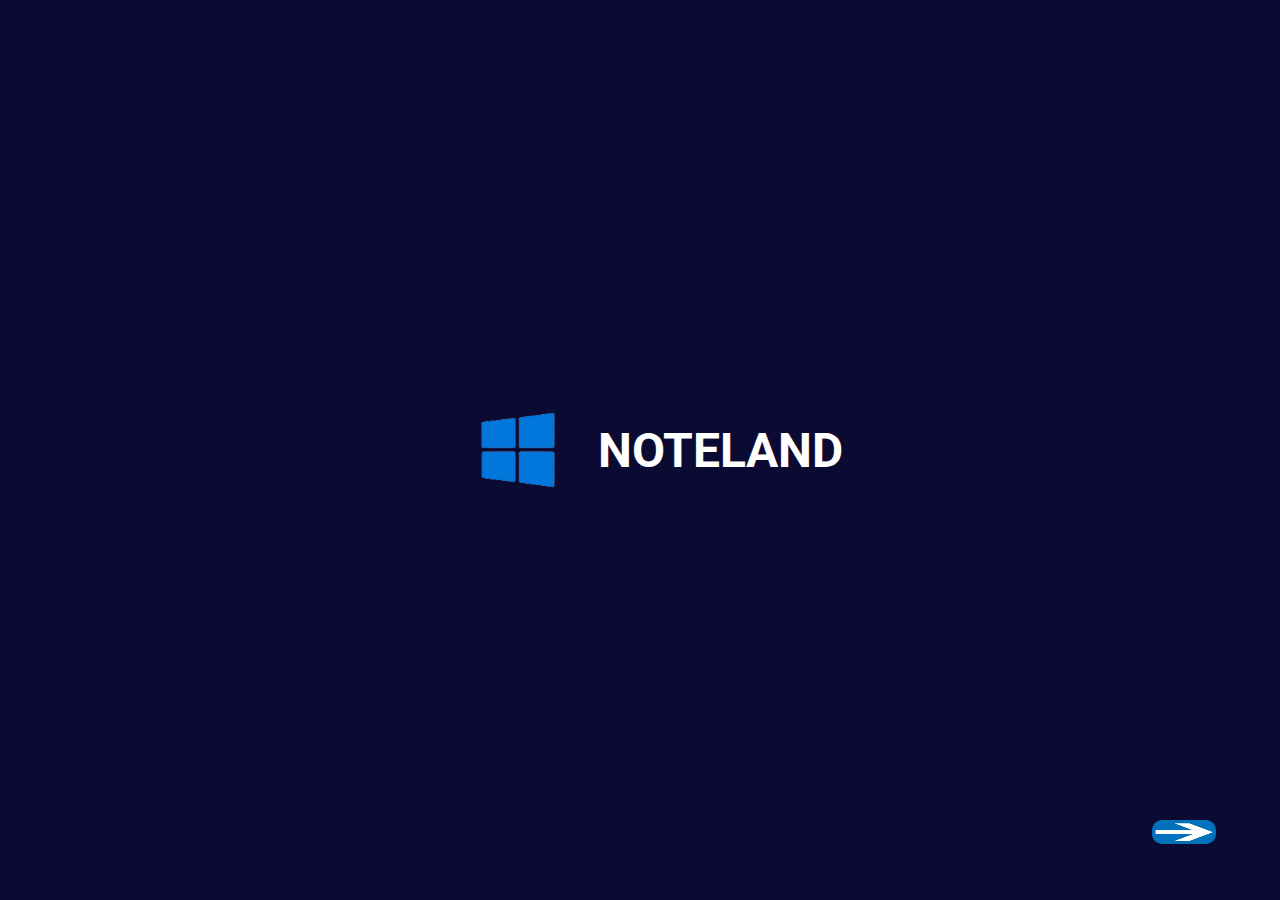
<file: index.html>
<!DOCTYPE html>
<html lang="en">
<head>
  <meta charset="UTF-8">
  <meta http-equiv="X-UA-Compatible" content="IE=edge">
  <meta name="viewport" content="width=device-width, initial-scale=1.0">
  <title>NOTELAND</title>
</head>
<body>
  <div class="body">
  <div class="top">
    <img src="./WINDOW-removebg-preview.png" alt="">
    <h1>NOTELAND</h1>
  </div>
<div class="bottom">
 <a href="k.html"> <img src="./arrow-symbol.jpg" alt=""></a>
</div>
  </div>
</body>
</html>

<style>

 @import url('https://fonts.googleapis.com/css2?family=Roboto:wght@300;400;700&display=swap');
    *{
        margin: 0;
        padding: 0;
        box-sizing: border-box;
        font-family: 'Roboto';
    }
    body{
      height: 100vh;
      width: 100vw;
      background-color: rgb(10, 10, 50);
    }
    .top{
      height: 100vh;
      width: 100vw;
      display: flex;
      justify-content: center;
      align-items: center;
    }
    .top img{
      height: 10rem;
      width: 10rem;
    }
    h1{
      color: white;
      font-size: 3rem;
    }
    .bottom{
      margin-top: -5rem;
      margin-left: 90vw;
      cursor: pointer;
    }
      
    .bottom img{
      height: 1.5rem;
      width: 4rem;
border-radius: 10px;
    }


</style>
</file>
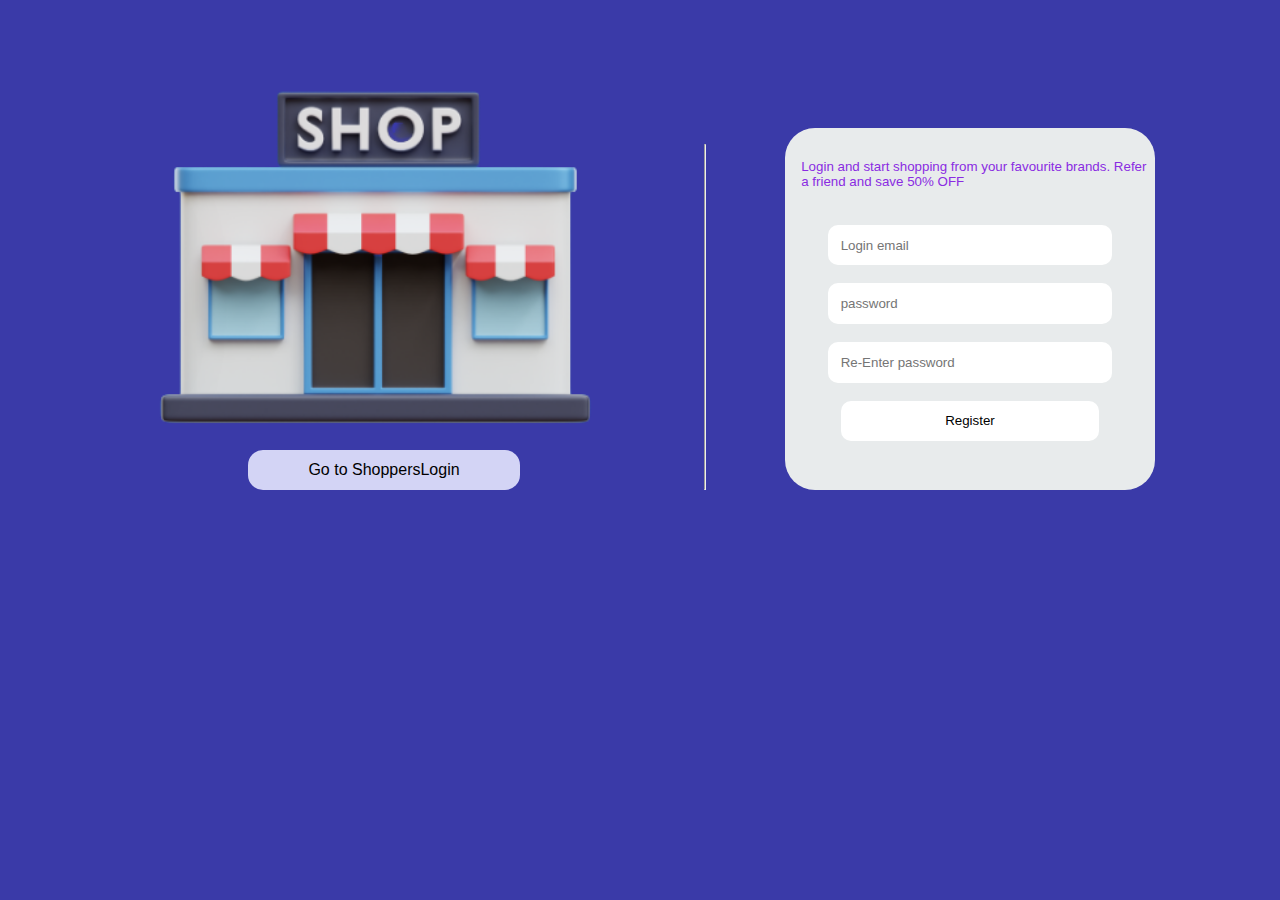
<file: registration.html>
<!DOCTYPE html>
<html lang="en">
<head>
    <meta charset="UTF-8">
    <meta http-equiv="X-UA-Compatible" content="IE=edge">
    <meta name="viewport" content="width=device-width, initial-scale=1.0">
    <title>Document</title>
    <link rel="stylesheet" href="registration.css">
    <script async src="registartion.js"></script>
</head>
<body>
    <section class="three">
        <div class="sp">
          <div class="left">
            <img src="SHOP.png" alt="" />
            <br />
            <!-- <button><a href="./shopindex1.html">Go to ShoppersLogin</a></button> -->
    
            <a href="sellerLogin.html"><button class="button">Go to ShoppersLogin</button></a>
          </div>
          <hr />
          <div class="right">
            <div class="page">
              <p>
                Login and start shopping from your favourite brands. Refer a
                friend and save 50% OFF
              </p>
              <br />
    
              <br />
             
              <input type="email" placeholder="Login email" name="" id="userName" />
    
    
              <br />
    
             
              <input type="password" placeholder="password" name="" id="password" />
    
    
    
              <br />
              <input
                type="password"
                placeholder="Re-Enter password"
                name=""
                id="reEnter"
              />
              <br />
             
              <input id="rgstr_btn" type="submit" value="Register" class="button" onclick="store()">
    
    
              <br />
    
              <!-- <a href="">Login</a> -->
            </div>
          </div>
        </div>
      </section>
</body>
</html>
</file>
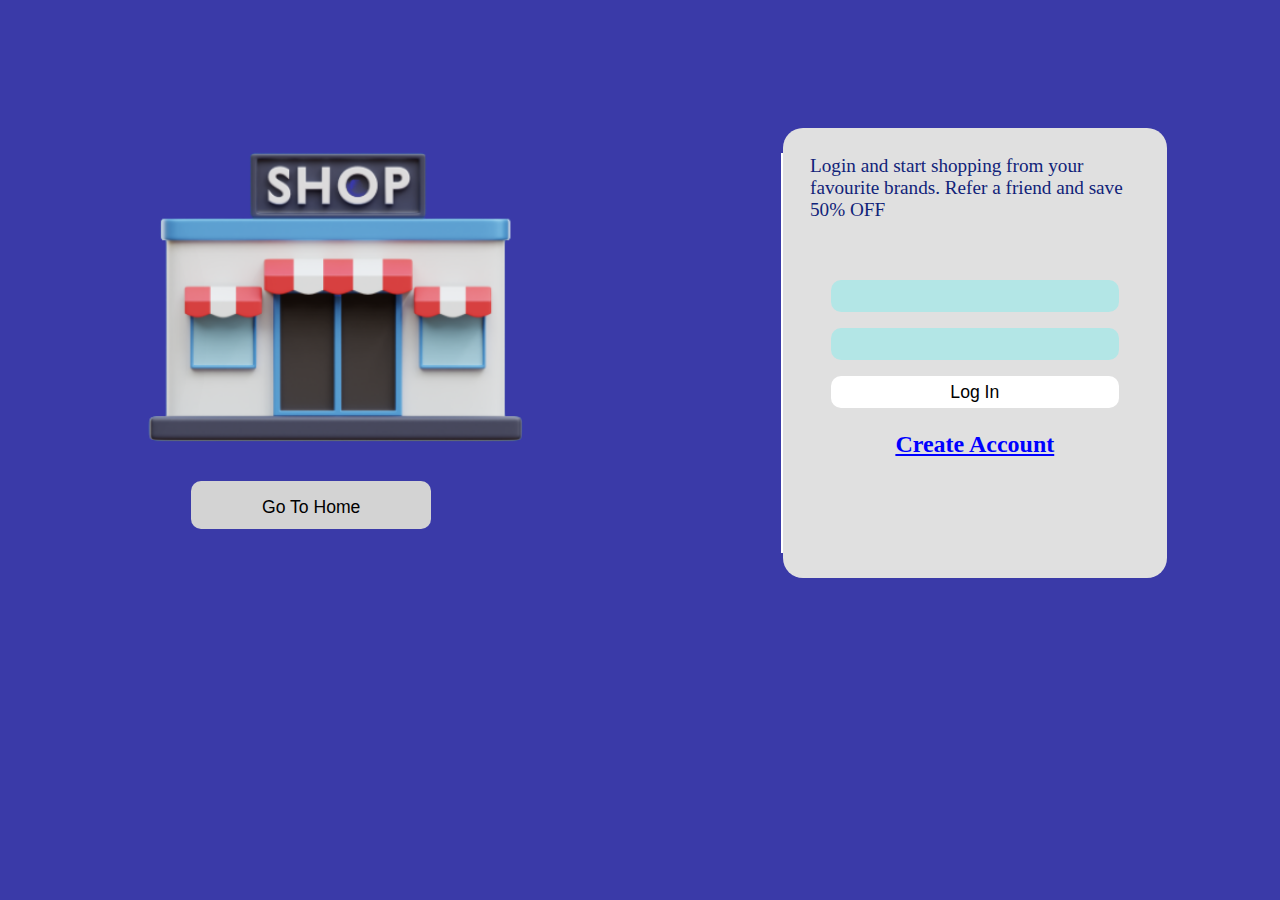
<file: sellerLogin.html>
<!DOCTYPE html>
<html lang="en">
<head>
    <meta charset="UTF-8">
    <meta http-equiv="X-UA-Compatible" content="IE=edge">
    <meta name="viewport" content="width=device-width, initial-scale=1.0">
    <title>Shopping Login</title>
    <link rel="stylesheet" href="shopeersLogin.css">
    <script async src="loginButtonFunction.js"></script>
</head>
<body>
    <div class="main">
        <div class="homePage">
            <img src="SHOP.png" alt="">
            <a href="index.html"><button class="homeButton">Go To Home</button></a>
        </div>
        <div class="empty">

        </div>
        <div class="loginAndCreation">
            <div class="login">
                <p>Login and start shopping from your favourite brands. Refer a friend and save 50% OFF</p>
                <input type="text" name="" id="userName">
                <input type="password" name="" id="userPassword">
                <button class="LoginButton loginButton">Log In</button>
                <h2 class="creatingAccount">Create Account</h2>
            </div>
        </div>
    </div>
</body>
</html>
</file>
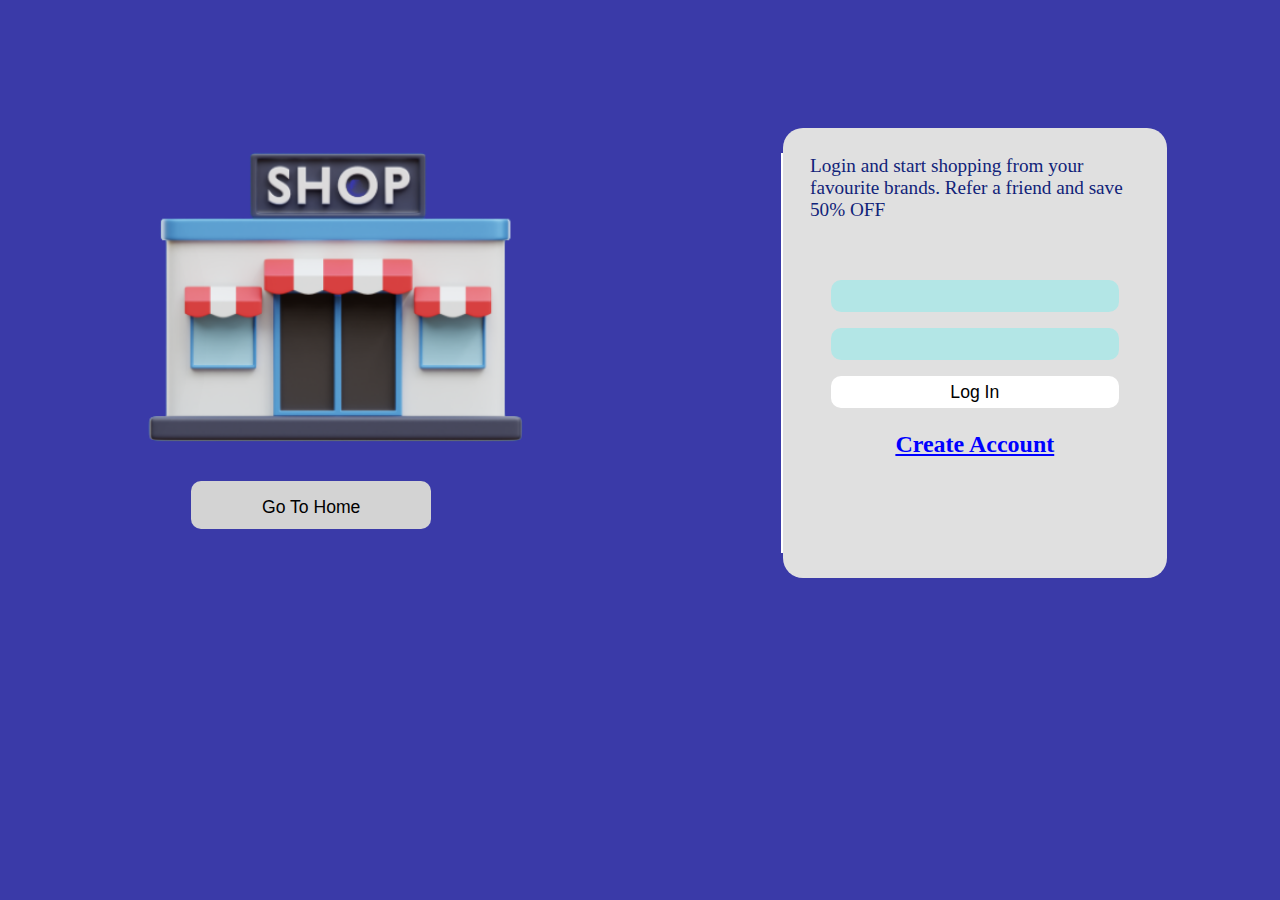
<file: shopeersLogin.html>
<!DOCTYPE html>
<html lang="en">
<head>
    <meta charset="UTF-8">
    <meta http-equiv="X-UA-Compatible" content="IE=edge">
    <meta name="viewport" content="width=device-width, initial-scale=1.0">
    <title>Shopping Login</title>
    <link rel="stylesheet" href="shopeersLogin.css">
    <script async src="loginButtonFunction.js"></script>
</head>
<body>
    <div class="main">
        <div class="homePage">
            <img src="SHOP.png" alt="">
            <a href="index.html"><button class="homeButton">Go To Home</button></a>
        </div>
        <div class="empty">

        </div>
        <div class="loginAndCreation">
            <div class="login">
                <p>Login and start shopping from your favourite brands. Refer a friend and save 50% OFF</p>
                <input type="text" name="" id="userName">
                <input type="password" name="" id="userPassword">
                <button class="loginButton">Log In</button>
                <h2 class="creatingAccount">Create Account</h2>
            </div>
        </div>
    </div>
    
</body>
</html>
</file>
<file: registration.css>
@import url("https://fonts.googleapis.com/css2?family=Sriracha&display=swap");

* {
  margin: 0%;
  padding: 0%;
  font-family: "Times New Roman", Times, serif cursive;
}

.sp {
  display: flex;
  padding-top: 4rem;
}

.sp .left {
  width: 50%;
  margin-left: 4rem;
  display: flex;
  flex-direction: column;
  align-items: center;
}
.sp .left .button {
  border-radius: 15px;
  font-size: 1rem;
  font-weight: 200;
  width: 17rem;
  height: 2.5rem;
  cursor: pointer;
  background-color: #d3d4f5;
  color: black;
  border: none;
}

.sp .left img {
  height: 23rem;
  margin-top: 0rem;
}

hr {
  margin-top: 5rem;
  
}

.sp .right {
  width: auto;
  display: flex;
  flex-direction: column;
  justify-content: center;
  align-items: center;
  margin-top: 4rem;
}

.sp .right .page {
  height: 100%;
  width: 70%;
  border-radius: 30px;
  font-family: sans-serif;
  background-color: rgb(232, 235, 236);
  display: flex;
  flex-direction: column;
  align-items: center;
  justify-content: center;
  color: blueviolet;
}

.sp p {
  margin-left: 1rem;
  font-size: smaller;
}

.page input {
  padding: 0.8rem;
  border: none;
  background-color: rgb(255, 255, 255);
  border-radius: 10px;
  width: 70%;
  outline: none;
}

.page .button {
  /* padding: 0.8rem;
  border: none;
  background-color: rgb(255, 255, 255);
  border-radius: 10px;
  width: 70%; */
  cursor: pointer;
  
}

.page a {
  font-weight: bold;
}

.three {
  height: 100vh;
  background-color: rgb(58, 58, 168);
}
</file>
<file: shopeersLogin.css>
*{
    margin: 0%;
    padding: 0%;
}
body{
    height: 100%;
    width: 100%;
    background-color: rgb(58, 58, 168);
}
.main{
    display: flex;
    display: grid;
    grid-template-columns: repeat(3,1fr);
    align-items: center;
    justify-content: center;
}
.empty{
    background: white;
    height: 25rem;
    width: 0.1rem;
    margin-left: 15rem;
    margin-top: 8rem;
}

.homePage{
    display: flex;
    flex-direction: column;
    align-items: center;
    justify-content: center;
    /* margin-left: 5rem; */
}
.homePage img{
    margin-top: 5rem;
    height: 20rem;
    margin-left: 10rem;
}
.homeButton{
    width: 15rem;
    height: 3rem;
    margin-top: 2rem;
    padding: 1rem;
    margin-left: 6rem;
    border-radius: 10px;
    border:none;
    outline: none;
    font-size: 1.1rem;
    background: lightgray;
    cursor: pointer;
}
.loginAndCreation{
    margin-top: 8rem;
    width: 30vw;
    /* background: white; */
    background-color:#E0E0E0;
    height: 50vh;
    margin-right: 8rem;
    border-radius: 20px;
}
.login{
    padding: 1rem;
    display: flex;
    flex-direction: column;
    align-items: center;
    justify-content: center;
}
.login p{
    padding: 0.4rem;
    margin: 0.3rem;
    color:rgb(17, 35, 121);
    font-size: 1.2rem;
}
#userName{
    margin: 1rem;
    margin-top: 3rem;
    width: 18rem;
    height: 2rem;
    border-radius: 10px;
    border: none;
    outline: none;
    background: #b3e6e6;
}
#userPassword{
    /* margin: 1rem; */
    width: 18rem;
    height: 2rem;
    border-radius: 10px;
    border: none;
    outline: none;
    background: #b3e6e6;
}
.loginButton{
    margin: 1rem;
    width: 18rem;
    height: 2rem;
    border-radius: 10px;
    border: none;
    outline: none;
    background: white;
    font-size: 1.1rem;
    cursor: pointer;
}
.login h2{
    margin: 0.4rem;
    color: blue;
    text-decoration: underline;
    cursor: pointer;
}
</file>
